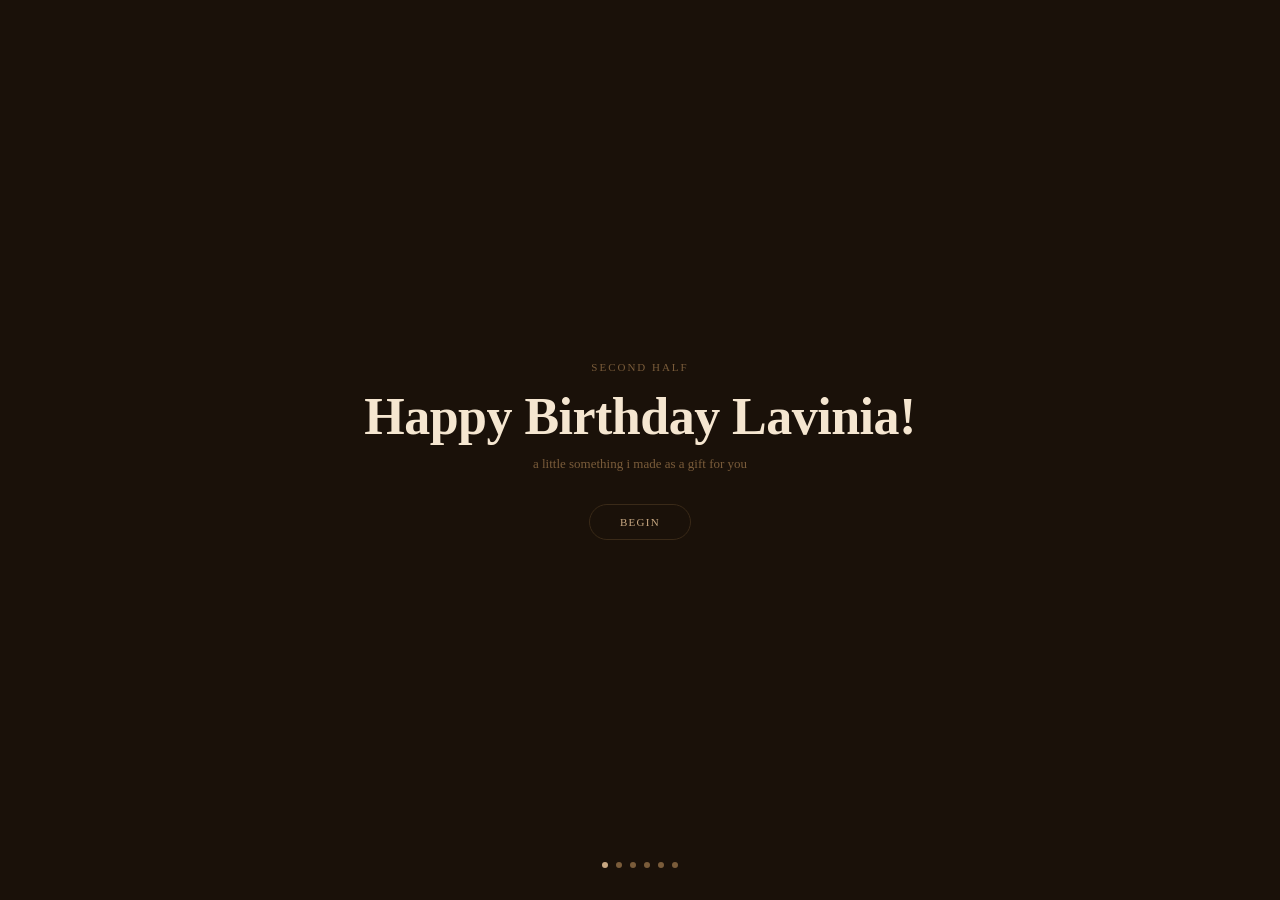
<file: index.html>
<!DOCTYPE html>
<html lang="en">

<head>
  <meta charset="UTF-8">
  <meta name="viewport" content="width=device-width, initial-scale=1.0">
  <title>Second Half</title>
  <link rel="stylesheet" href="style.css">
</head>

<body>

  <!-- Intro screen -->
  <section id="intro" class="screen active">
    <p class="eyebrow">Second Half</p>
    <h1 class="title">Happy Birthday Lavinia!</h1>
    <p class="sub">a little something i made as a gift for you</p>
    <button id="begin-btn" class="button">begin</button>
  </section>

  <!-- Chapter 1 — Photos -->
  <section id="ch1" class="screen">
    <p class="eyebrow">Chapter one</p>
    <h2 class="title">Pics of you I love</h2>
    <div class="chapter-nav">
      <button class="prev-btn button" data-prev="intro">Intro</button>
      <button id="gallery-btn" class="button">Next</button>
    </div>
  </section>

  <!-- Chapter 2 — Music break -->
  <section id="ch2" class="screen">
    <p class="eyebrow">Chapter two</p>
    <h2 class="title">Music break</h2>
    <div class="chapter-nav">
      <button id="ch2-prev-btn" class="prev-btn button">Prev</button>
      <button class="next-btn button" data-next="ch2-main">Next</button>
    </div>
  </section>

  <section id="ch2-main" class="screen">
    <p class="eyebrow">Chapter two</p>
    <h2 class="title">Music break</h2>
    <div class="music-player">
      <!-- player goes here later -->
      <div class="song-card active" id="ch2-song1">
        <iframe data-testid="embed-iframe" style="border-radius:12px"
          src="https://open.spotify.com/embed/track/3SeDS5sSoWnwAZvVgkdKzf?utm_source=generator" width="100%" height="152"
          frameBorder="0" allowfullscreen=""
          allow="autoplay; clipboard-write; encrypted-media; fullscreen; picture-in-picture" loading="lazy"></iframe>
        <p class="song-note">Reminds me of you. first song i started listening to because of you</p>
      </div>
      <div class="song-card" id="ch2-song2">
        <iframe data-testid="embed-iframe" style="border-radius:12px"
          src="https://open.spotify.com/embed/track/4PwWESSlTwzvw9B7bmtTLS?utm_source=generator" width="100%" height="152"
          frameBorder="0" allowfullscreen=""
          allow="autoplay; clipboard-write; encrypted-media; fullscreen; picture-in-picture" loading="lazy"></iframe>
        <p class="song-note">A song that i didnt really like at first but slowly grew on me mainly because you like the album so much and you probably love those flowers more than me *sad emoji*</p>
      </div>
      <div class="song-card" id="ch2-song3">
        <iframe data-testid="embed-iframe" style="border-radius:12px"
          src="https://open.spotify.com/embed/track/6x0v6SaLC9E4XY39efEeCs?utm_source=generator" width="100%" height="152"
          frameBorder="0" allowfullscreen=""
          allow="autoplay; clipboard-write; encrypted-media; fullscreen; picture-in-picture" loading="lazy"></iframe>
        <p class="song-note">We broke up on a saturday and i played this first thing on a sunday morning cause i saw it on your airbuds. i kinda regretted it cause it was too vibey for the occasion </p>
      </div>
      <div class="song-card" id="ch2-song4">
        <iframe data-testid="embed-iframe" style="border-radius:12px"
          src="https://open.spotify.com/embed/track/2xlV2CuWgpPyE9e0GquKDN?utm_source=generator" width="100%" height="152"
          frameBorder="0" allowfullscreen=""
          allow="autoplay; clipboard-write; encrypted-media; fullscreen; picture-in-picture" loading="lazy"></iframe>
        <p class="song-note">You added it to a jam queue. and ive been listening to it ever since. it has an euphoric vibe. i like it. thank you</p>
      </div>
      <div class="song-nav">
        <button class="button" id="ch2-song-prev"><</button>
        <button class="button" id="ch2-song-next">></button>
      </div>
    </div>
    <div class="chapter-nav">
      <button id="ch2-prev-btn" class="prev-btn button">Prev</button>
      <button class="next-btn button" data-next="ch3">Next</button>
    </div>
  </section>

  <!-- Chapter 3 — What I learnt -->
  <section id="ch3" class="screen">
    <p class="eyebrow">Chapter three</p>
    <h2 class="title">Reflections</h2>
    <div class="reflections">
      <!-- written content goes here later -->
      <div class="reflection-block">
        <h3>What I Learnt From You</h3>
        <ul>
          <li>Being more social. Trusting people more without expecting them to hurt you later</li>
          <li>Being more paitent. Trying to understand different perspectives</li>
          <li>Not always needing to be right</li>
        </ul>
      </div>
      <div class="reflection-block">
        <h3>What You Taught Me</h3>
        <ul>
          <li>Not being scared to question things i dont understand</li>
          <li>Questioning my upbringing. Trying to experience things that were unfamilliar and waere painted bad</li>
          <li>Journaling and being open-minded to improving yourself</li>
        </ul>
      </div>
    </div>
  
    <div class="chapter-nav">
      <button class="prev-btn button" data-prev="ch2">← Ch. 2</button>
      <button class="next-btn button" data-next="ch4">Ch. 4 →</button>
    </div>
  </section>

  <!-- Chapter 4 — Music break 2 -->
  <section id="ch4" class="screen">
    <p class="eyebrow">Chapter four</p>
    <h2 class="title">Music break</h2>
    <div class="music-player">
      <!-- player goes here later -->
      <div class="song-card active" id="ch4-song1">
        <iframe data-testid="embed-iframe" style="border-radius:12px"
          src="https://open.spotify.com/embed/track/4NSeZccoDcgpFsh90JVlrm?utm_source=generator" width="100%" height="152"
          frameBorder="0" allowfullscreen=""
          allow="autoplay; clipboard-write; encrypted-media; fullscreen; picture-in-picture" loading="lazy"></iframe>
        <p class="song-note">Another one of the breakup songs. this one did damage to me i wont even lie. but i like it
          regardless. makes me calm and reflective, a lil bit of that never hurts anyone right?</p>
      </div>
      <div class="song-card" id="ch4-song2">
        <iframe data-testid="embed-iframe" style="border-radius:12px"
          src="https://open.spotify.com/embed/track/64ircYoqL31h8dhGPpiUYO?utm_source=generator" width="100%" height="152"
          frameBorder="0" allowfullscreen=""
          allow="autoplay; clipboard-write; encrypted-media; fullscreen; picture-in-picture" loading="lazy"></iframe>
        <p class="song-note">Everytime i listen to this song i think of you in some short film aesthetic. driving around.
          hair blowing in wind uk shi like that.</p>
      </div>
      <div class="song-card" id="ch4-song3">
        <iframe data-testid="embed-iframe" style="border-radius:12px"
          src="https://open.spotify.com/embed/track/0Bq9VjpPqkP3Mbq4Ui2mbo?utm_source=generator" width="100%" height="152"
          frameBorder="0" allowfullscreen=""
          allow="autoplay; clipboard-write; encrypted-media; fullscreen; picture-in-picture" loading="lazy"></iframe>
        <p class="song-note">Maybe the only song that doesnt necessarily remind me of you per se but feels like im giving
          you a hug? you're giving me a hug? idk it just feels like a nice hug</p>
      </div>
      <div class="song-card " id="ch4-song4">
        <iframe data-testid="embed-iframe" style="border-radius:12px"
          src="https://open.spotify.com/embed/track/1EtuMOssvtZhPEWPB3VWzw?utm_source=generator" width="100%" height="152"
          frameBorder="0" allowfullscreen=""
          allow="autoplay; clipboard-write; encrypted-media; fullscreen; picture-in-picture" loading="lazy"></iframe>
        <p class="song-note">Question: What does this song remind you of?</p>
        <button class="button reveal-btn" id="ch4-reveal-btn">show me what it reminds you of</button>
        <p class="song-note reveal-note" id="ch4-reveal-note">This is the song that "set the mood" for our first kiss</p>
      </div>
      <div class="song-card" id="ch4-song5">
        <p class="bonus-song">Bonus Song</p>
        <iframe data-testid="embed-iframe" style="border-radius:12px"
          src="https://open.spotify.com/embed/track/1GSDRprmJVRV2bDtaG6jBn?utm_source=generator" width="100%" height="152"
          frameBorder="0" allowfullscreen=""
          allow="autoplay; clipboard-write; encrypted-media; fullscreen; picture-in-picture" loading="lazy"></iframe>
        <p class="song-note">Just recently started listening to this and i want you to listen to it too cause i like it</p>
      </div>
      <div class="song-card" id="ch4-song6">
        <p class="bonus-song">Bonus Song</p>
        <iframe data-testid="embed-iframe" style="border-radius:12px"
          src="https://open.spotify.com/embed/track/4WT3YEFYNeuML7XTaDgNeN?utm_source=generator" width="100%" height="152"
          frameBorder="0" allowfullscreen=""
          allow="autoplay; clipboard-write; encrypted-media; fullscreen; picture-in-picture" loading="lazy"></iframe>
        <p class="song-note">I think you would like this one too. Kinda your vibe trust</p>
      </div>
    </div>
    <div class="song-nav">
      <button class="button" id="ch4-song-prev"><</button>
          <button class="button" id="ch4-song-next">></button>
    </div>
    </div>
    <div class="chapter-nav">
      <button class="prev-btn button" data-prev="ch3">← Ch. 3</button>
      <button class="next-btn button" data-next="ch5">Ch. 5 →</button>
    </div>
  </section>

  <!-- Chapter 5 — Letter -->
  <section id="ch5" class="screen">
    <p class="eyebrow">Chapter five</p>
    <h2 class="title">A letter to you</h2>
    <div class="letter">
      <p class="letter-greeting">Happy birthday Babyguirl</p>
      <p>Hi. Jayden here. Happy birthday to you. You're 19 now. I
        wish I was 19, I feel like I’m growing old but at least I get to grow with you,
        so I guess it’s all good. I just wanted to say that I’m sorry if I sounded
        harsh yesterday because I found out that the plans I made for this month might
        not happen. but don’t worry about it. it’s your birthday so we're gonna
        celebrate it. Karaoke? Fufu? A cake? Pictures in the park? I promise this time I
        would give you suggestions. </p>
      <p>I was writing this while thinking. It’s already a year? I don’t
        know but it feels like yesterday we started dating. I wish I could go back to
        seeing the girl with the orange hair and boots outside that everyone was
        gawking at. The day we walked to Surbiton station from Seething Wells. The day
        we rode the boat on the riverside, and I taught you how to ride the boat.
        Isabella plantation and the McDonald trip in Aldi or something. I feel like I
        took all that for granted and I want to go back ngl. When we were "just
        friends" you know. </p>
      <p>Also, it’s been a year, and I feel like I’ve known you for
        like 30 years or something (the time isn't specific). I just feel like I’ve
        known you for a while. Mainly because I’ve changed a lot. Sometimes I wonder if
        I would be the person that I am without you by my side. Someone taught me
        gratitude. I don’t really know exactly what that means but I am grateful for
        who I am and who I’m going to become. Someone decided to become a baby and
        started throwing tantrums, so I learnt how to be a little more patient with
        people. honestly, I don’t really think I’m patient but i had a customer at work
        tell me that I’m very patient even with all the pressure in the store. I guess it’s
        a testament to how well you've raised me lol. Someone taught me to wrestle with
        things I don’t really understand. Don’t be afraid to ask questions and don’t be
        afraid to believe and understand what you really believe. Maybe you didn’t
        explicitly say these things but being with you has made me question stuff I
        used to believe in. I ask questions not because I want to dismiss something but
        understand things from another perspective. which carries me here. Someone
        taught me how to be more compassionate and understand other people's
        perspectives. I used to think there's only yes and no to every question. but I
        started to think that maybe is actually nuance. I’m trying to be smart and
        smooth with words but all I’m trying to say is it doesn’t always have to be
        white or black. it could be grey? idk. hot and cold? maybe warm instead yk or
        lukewarm or something I don’t think I’m making sense but maybe logic isn’t the
        only thing that matters. I’m trying to unlearn that but there was a time where I
        used to think that logic solves every problem and there's nothing like nuance. Oh,
        also someone helped me find confidence in myself. I feel better taking pictures
        now so thank you for dressing me up and giving me fit recommendations. I hope
        you dress me up more in the future to come. </p>
      <p>Also, I find it really impressive how you're working two
        jobs. I swear I would pass out. you really are a strong woman. you're pretty
        and funny as shi. You have nice fashion sense, and you are a great stylist. My
        stylist. Your cooking is great and I’m not even joking. Your mango and sticky
        rice? Omdsss. Even your buldak tastes like a 5-star meal I aint even joking.
        You say you don’t like kids but you're really good with them I won’t lie. I
        like how you're careful and caring. I like how you try to understand me every
        time I come to you with problems instead of using them against me and I really appreciate
        it genuinely. And I really appreciate you taking care of me and I promise to
        strive to take care of you too and treat you well. </p>
      <p>Alot of yappatronics but everything I said can be summarised
        in one paragraph. First of all, change all the likes to love because I really
        love you soo much and I’m really grateful for you. You always ask me if I would
        love you forever and honestly, I can’t imagine life with anyone else in your
        place. I love you dearly and I wish you a very happy birthday. I was going
        through this letter, and I realised that there’s a lot of “I” s. Which is weird
        cause its supposed to be a letter for you on your birthday. But when I think
        about it, it makes sense. I don’t think its selfish cause to me, everything I have
        learnt and experienced is an extension of who you are as a person. Its proof of
        your 19th year in my life. And so yeah, although it’s “I” s and
        stuff it’s more like “I am this and that because you exist in my life”. I pray
        that you get 19 more years of joy, grace, success, happiness, money, strength,
        knowledge, wisdom, everything good life has to offer. I love you very much and I
        can’t wait to spend more years with you. </p>
      <!-- etc -->
      <p class="letter-sign">Love,<br>Jayden Himothy Arthur</p>
    </div>
    <div class="chapter-nav">
      <button class="prev-btn button" data-prev="ch4">Prev</button>
      <button class="next-btn button" data-next="ch6">Next</button>
    </div>
  </section>

    <!-- Chapter 6 — The End -->
  <section id="ch6" class="screen">
    <p class="eyebrow">Happy Birthday Lavinia Zin</p>
    <h2 class="title">The End</h2>
    <p class="sub">enjoy your birthday birthday gurl</p>
    <div class="chapter-nav">
      <button class="prev-btn button" data-prev="ch5">← Ch. 5</button>
    </div>
  </section>
<div class="nav-dots" id="nav-dots">
  <span class="dot" data-chapter="intro"></span>
  <span class="dot" data-chapter="ch1"></span>
  <span class="dot" data-chapter="ch2"></span>
  <span class="dot" data-chapter="ch3"></span>
  <span class="dot" data-chapter="ch4"></span>
  <span class="dot" data-chapter="ch5"></span>
</div> 
<script src="script.js"></script>
</body>

</html>
</file>
<file: style.css>
* {
  margin: 0;
  padding: 0;
  box-sizing: border-box;
}

:root {
  --bg: #1a1109;
  --dark: #3a2a18;
  --mid: #7a5c3a;
  --sand: #c8a882;
  --cream: #f5e6d0;
}

body {
  background: var(--bg);
  color: var(--cream);
  font-family: 'Georgia', serif;
  height: 100vh;
  overflow: hidden;
}

.screen {
  position: fixed;
  inset: 0;
  display: flex;
  flex-direction: column;
  align-items: center;
  justify-content: center;
  padding: 48px 32px;
  text-align: center;
  opacity: 0;
  pointer-events: none;
  transition: opacity 0.8s ease;
}

.screen.active {
  opacity: 1;
  pointer-events: all;
}

.eyebrow {
  font-size: 11px;
  letter-spacing: 0.18em;
  text-transform: uppercase;
  color: var(--mid);
  margin-bottom: 14px;
  animation: fadeIn 0.8s ease forwards;
}

.title {
  font-family: 'Georgia', serif;
  font-size: 52px;
  font-weight: 700;
  color: var(--cream);
  margin-bottom: 10px;
  letter-spacing: -0.01em;
}

.word {
  display: inline-block;
  opacity: 0;
  animation: fadeIn 0.6s ease forwards;
}

.sub {
  font-size: 13px;
  color: var(--mid);
  opacity: 0;
  margin-bottom: 32px;
  animation: fadeIn 0.8s ease forwards;
  animation-delay: 2s;
}

#begin-btn {
  font-family: 'Georgia', serif;
  font-size: 11px;
  letter-spacing: 0.12em;
  text-transform: uppercase;
  color: var(--sand);
  opacity: 0;
  border: 0.5px solid var(--dark);
  background: transparent;
  padding: 11px 30px;
  border-radius: 40px;
  cursor: pointer;
  transition: color 0.2s, border-color 0.2s;
  animation: fadeIn 0.8s ease forwards;
  animation-delay: 3s;
}

#begin-btn:hover {
  color: var(--cream);
  border-color: var(--mid);
}

.button {
  font-family: 'Georgia', serif;
  font-size: 11px;
  letter-spacing: 0.12em;
  text-transform: uppercase;
  color: var(--sand);
  border: 0.5px solid var(--dark);
  background: transparent;
  padding: 11px 30px;
  border-radius: 40px;
  cursor: pointer;
  transition: color 0.2s, border-color 0.2s;
}

.button:hover {
  color: var(--cream);
  border-color: var(--mid);
}

.gallery {
  display: flex;
  flex-direction: column;
  align-items: center;
  text-align: center;
  max-width: 1100px;
  margin: 0 auto;
  padding: 48px 56px;
}

.gallery .title {
  padding-bottom: 30px;
}

#boxA {
  grid-area: A;
}

#boxB {
  grid-area: B;
}

#boxC {
  grid-area: C;
}

#boxD {
  grid-area: D;
}

#boxE {
  grid-area: E;
}

#boxF {
  grid-area: F;
}

#boxG {
  grid-area: G;
}

#boxH {
  grid-area: H;
}

#boxS1 {
  grid-area: S1;
  display: flex;
  flex-direction: column;
  justify-content: center;
}

#boxS2 {
  grid-area: S2;
  display: flex;
  flex-direction: column;
  justify-content: center;

}

#boxS3 {
  grid-area: S3;
}


.photo-grid {
  background: var(--bg);
  max-width: 1100px;
  margin: 0 auto;
  margin-bottom: 20px;
  /* padding: 48px 56px; */
  display: grid;
  grid-gap: 15px;
  grid-template-columns: 1fr 1fr 1fr;
  grid-template-rows: 250px 250px 250px 250px 180px 250px 250px;
  grid-template-areas:
    "A B B"
    "A C S1"
    "S2 C D"
    "E E D"
    "S3 S3 S3"
    "H F F"
    "H G G";
}

.myBox {
  height: 100%;
  /* border: 1px solid; */
  border-radius: 5px;
  padding: 10px;
}


.photo-card {
  display: flex;
  flex-direction: column;
  height: 100%;
  padding-bottom: 8px;
  animation: fadeIn 0.6s ease forwards;
}

.photo-card img {
  flex: 1;
  min-height: 0;
  width: 100%;
  object-fit: cover;
}

.caption {
  padding-top: 20px;
  font-size: 11px;
  color: var(--sand);
  flex-shrink: 0;
  text-align: center;
}

.lavinia {
  font-size: 7rem;
  font-weight: 300;
  letter-spacing: 0.15em;
  color: var(--sand);
  text-align: center;
}

.date {
  font-size: 0.9rem;
  letter-spacing: 0.2rem;
  color: var(--sand);
}

.quote {
  font-style: italic;
  font-size: 1rem;
  text-align: left;
  color: var(--sand);
}

.date, .quote, .lavinia {
  animation: fadeIn 0.6s ease forwards;
}

.link-btn {
  font-size: 11px;
  text-decoration: none;
  letter-spacing: 0.12em;
  text-transform: uppercase;
  color: var(--sand);
  opacity: 0;
  border: 0.5px solid var(--dark);
  background: transparent;
  padding: 11px 30px;
  border-radius: 40px;
  cursor: pointer;
  transition: color 0.2s, border-color 0.2s;
  animation: fadeIn 0.8s ease forwards;
  animation-delay: 3s;
}

.lightbox {
  position: fixed;
  inset: 0;
  display: flex;
  flex-direction: column;
  align-items: center;
  justify-content: center;
  padding: 48px 32px;
  opacity: 0;
  pointer-events: none;
  background: rgba(0, 0, 0, 0.85);
  z-index: 1000;
  transition: opacity 0.8s ease;
}

.lightbox.active {
  opacity: 1;
  pointer-events: all;
}

.lightbox-img {
  max-width: 70vw;
  max-height: 70vh;
  object-fit: contain;
}

.lightbox-sub {
  padding: 10px;
}

.lightbox-date{
  font-size: 0.9rem;
  letter-spacing: 0.2rem;
  color: var(--sand);

}

.lightbox-quote{
  font-style: italic;
  font-size: 1rem;
  text-align: left;
  color: var(--sand);
}

.lightbox-lavinia{
  font-size: 7rem;
  font-weight: 300;
  letter-spacing: 0.15em;
  color: var(--sand);
  text-align: center;
}

.music-player {
  width: 100%;
  max-width: 600px;
  margin: 0 auto;
}

.song-card {
  display: none;
}

.song-card.active {
  display: block;
}

.song-nav {
  display: flex;
  justify-content: center;
  align-items: center;
  gap: 1rem;
  margin-top: 2rem;
  margin-bottom: 0.5rem;
}

.song-counter {
  color: var(--sand);
  font-size: 0.85rem;
  letter-spacing: 0.1em;
}

.song-note {
  margin-top: 1.5rem;
  color: var(--cream);
  font-size: 0.95rem;
  line-height: 1.7;
}

.bonus-song{
  color: var(--cream);
  font-size: 1rem;
  margin-bottom: 20px;
}

.reflections {
  overflow-y: auto;
  max-height: 70vh;
  padding: 0 2rem;
  display: flex;
  flex-direction: column;
  align-items: center;
  gap: 3rem;
  margin-bottom: 20px;
}

.reflection-block h3 {
  font-size: 0.75rem;
  letter-spacing: 0.2em;
  text-transform: uppercase;
  color: var(--sand);
  margin-bottom: 1.5rem;
}

.reflection-block ul {
  list-style: none;
  padding: 0;
  display: flex;
  flex-direction: column;
  gap: 1.2rem;
}

.reflection-block ul li {
  font-size: 1.1rem;
  color: var(--cream);
  line-height: 1.7;
  padding-left: 1.5rem;
  border-left: 2px solid var(--sand);
}

.reflection-block ul {
  text-align: left;
  width: 100%;
  max-width: 600px;
}

.reveal-note {
  opacity: 0;
  max-height: 0;
  overflow: hidden;
  transition: opacity 0.6s ease, max-height 0.6s ease;
}

.reveal-note.visible {
  opacity: 1;
  max-height: 200px;
}

.letter {
  overflow-y: auto;
  max-height: 70vh;
  padding: 0 2rem;
  max-width: 640px;
  width: 100%;
  text-align: left;
  display: flex;
  flex-direction: column;
  gap: 1.4rem;
  margin-bottom: 20px;
}

.letter p {
  font-size: 1rem;
  line-height: 1.9;
  color: var(--cream);
}

.letter-greeting {
  font-size: 1.5rem;
  font-weight: 700;
  color: var(--cream);
}

.letter-sign {
  font-style: italic;
  color: var(--sand);
  margin-top: 1rem;
}

.letter {
  -ms-overflow-style: none;  /* IE */
  scrollbar-width: none;     /* Firefox */
}

.reflections {
  -ms-overflow-style: none;
  scrollbar-width: none;
}

.letter::-webkit-scrollbar {
  display: none;
}

.reflections::-webkit-scrollbar {
  display: none;
}

.nav-dots {
  position: fixed;
  bottom: 32px;
  left: 50%;
  transform: translateX(-50%);
  display: flex;
  gap: 8px;
  z-index: 100;
}

.dot {
  width: 6px;
  height: 6px;
  border-radius: 50%;
  background: var(--mid);
  transition: background 0.4s ease;
}

.dot.active {
  background: var(--sand);
}

@keyframes fadeIn {
  from {
    opacity: 0;
    transform: translateY(20px);
  }

  to {
    opacity: 1;
    transform: translateY(0px);
  }
}

@media (max-width: 768px) {
  .photo-grid {
    grid-template-columns: 1fr 1fr;
    grid-template-rows: auto;
    grid-template-areas:
      "A A"
      "B B"
      "C C"
      "S1 S1"
      "D D"
      "S2 S2"
      "E E"
      "F F"
      "S3 S3"
      "G G"
      "H H";
  }

  .lavinia {
    font-size: 3rem;
  }

  .lightbox-lavinia {
    font-size: 3rem;
  }
}
</file>
